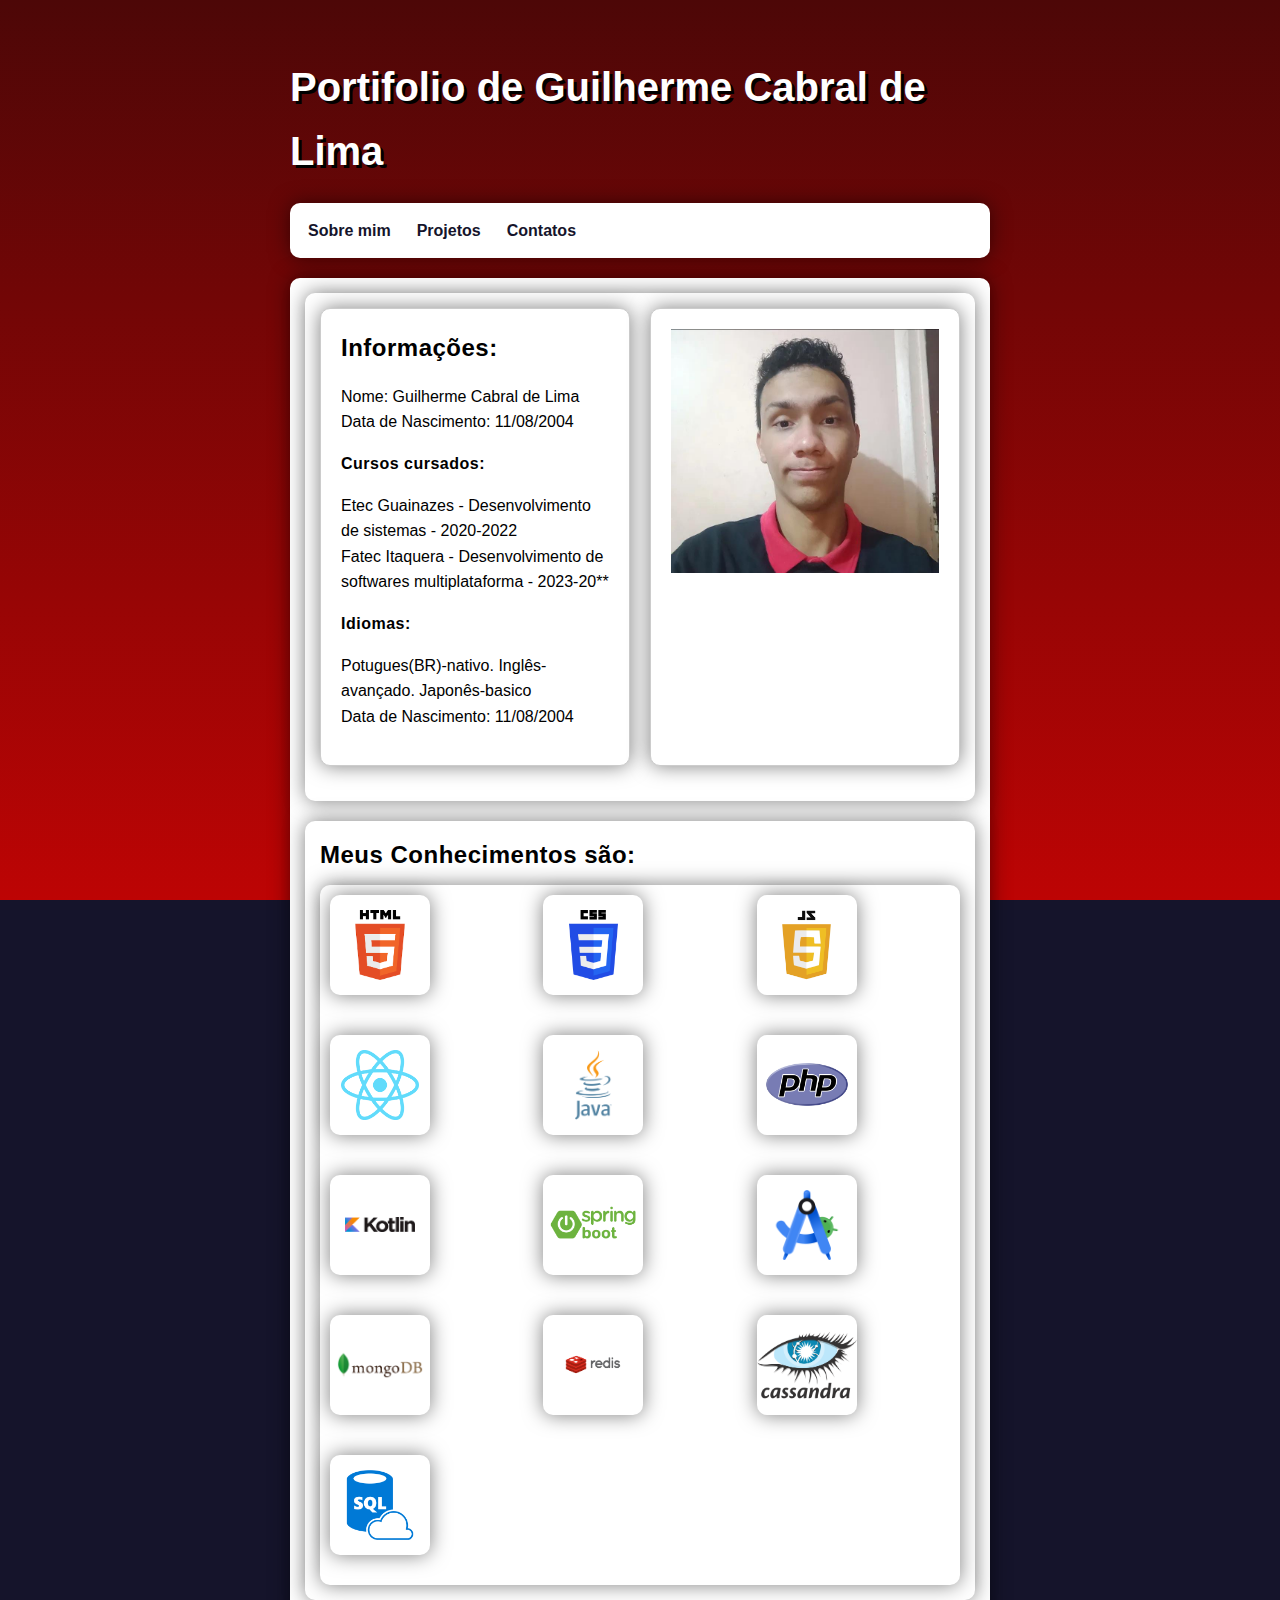
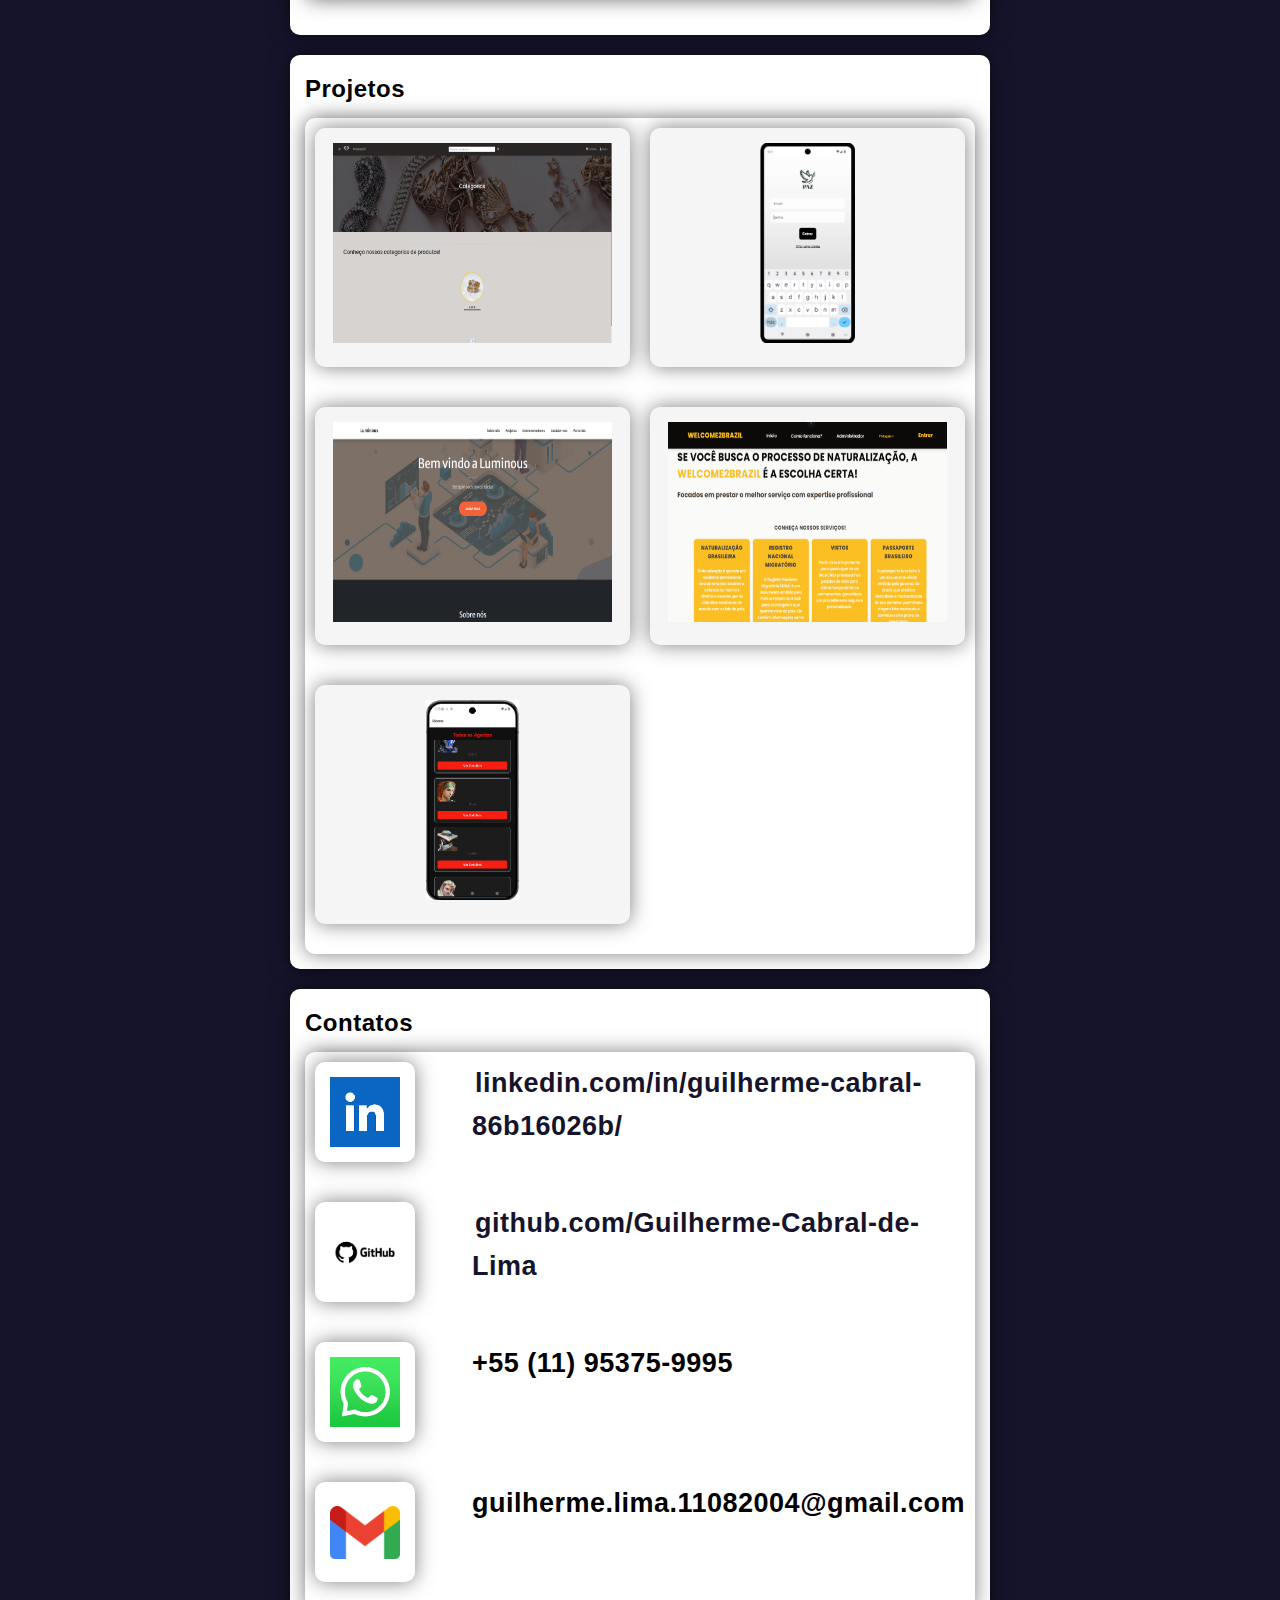
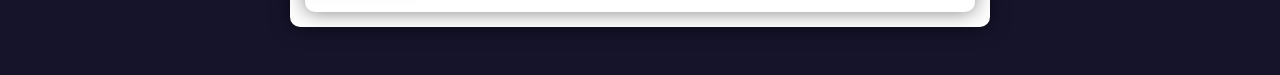
<file: index.html>
<!DOCTYPE html>
<html lang="pt-BR">
<head>
    <meta charset="UTF-8">
    <meta name="viewport" content="width=device-width, initial-scale=1.0">
    <title>Guilherme Cabral de Lima</title>
    <link rel="stylesheet" href="css/style.css">
</head>
<body>
    <header>
        <h1>Portifolio de Guilherme Cabral de Lima</h1>
        <section>
            <nav>
                <ul style="list-style: none; padding: 0; margin: 0; display: flex; gap: 20px;">
                    <li><a href="#nivelC">Sobre mim</a></li>
                    <li><a href="#nivelB">Projetos</a></li>
                    <li><a href="#nivelA">Contatos</a></li>
                </ul>
            </nav> 
        </section>
    </header>
    <section id="nivelC">
        <section style="display: flex; gap: 20px;">
            <section style="flex: 1; padding: 20px; border: 1px solid #ccc;">
                <h2>Informações: </h2>
                <p>Nome: Guilherme Cabral de Lima <br>
                Data de Nascimento: 11/08/2004
                </p>
                <h4>Cursos cursados: </h4>
                <p>Etec Guainazes - Desenvolvimento de sistemas - 2020-2022<br>
                Fatec Itaquera - Desenvolvimento de softwares multiplataforma - 2023-20**</p>
                <h4>Idiomas: </h4>
                <p>Potugues(BR)-nativo. Inglês-avançado. Japonês-basico<br>
                Data de Nascimento: 11/08/2004
                </p>
            </section>
            <section style="flex: 1; padding: 20px; border: 1px solid #ccc;">
                <img src="Img/Guilherme.jpeg" alt="Guilherme Cabral de Lima" style="width: 100%;">
            </section>
        </section>
        <section>
            <h2>Meus Conhecimentos são: </h2>
            <section style="display: grid; grid-template-columns: 1fr 1fr 1fr; gap: 20px; width: 100%; margin: 0 auto; padding: 10px;">
                <section style="width: 100px; height: 100px; display: flex; justify-content: center; align-items: center;" 
                onmouseover="this.style.transform='scale(1.1)';" 
                onmouseout="this.style.transform='scale(1)';"
                >
                    <img src="Img/Conhecimentos/HTML.png" alt="HTML" style="height: 100%">
                </section>
                <section style="width: 100px; height: 100px; display: flex; justify-content: center; align-items: center;"
                onmouseover="this.style.transform='scale(1.1)';" 
                onmouseout="this.style.transform='scale(1)';"
                >
                    <img src="Img/Conhecimentos/CSS.png" alt="CSS" style="height: 100%">
                </section>
                <section style="width: 100px; height: 100px; display: flex; justify-content: center; align-items: center;"
                onmouseover="this.style.transform='scale(1.1)';" 
                onmouseout="this.style.transform='scale(1)';"
                >
                    <img src="Img/Conhecimentos/JavaScript.png" alt="CSS" style="height: 100%">
                </section>
                <section style="width: 100px; height: 100px; display: flex; justify-content: center; align-items: center;"
                onmouseover="this.style.transform='scale(1.1)';" 
                onmouseout="this.style.transform='scale(1)';"
                >
                    <img src="Img/Conhecimentos/React-Native.png" alt="React-Native" style="height: 100%">
                </section>
                <section style="width: 100px; height: 100px; display: flex; justify-content: center; align-items: center;"
                onmouseover="this.style.transform='scale(1.1)';" 
                onmouseout="this.style.transform='scale(1)';"
                >    
                    <img src="Img/Conhecimentos/Java.png" alt="Java" style="height: 100%">
                </section>
                <section style="width: 100px; height: 100px; display: flex; justify-content: center; align-items: center;"
                onmouseover="this.style.transform='scale(1.1)';" 
                onmouseout="this.style.transform='scale(1)';"
                >    
                    <img src="Img/Conhecimentos/PHP.png" alt="CSS" style="height: 65%">
                </section>
                <section style="width: 100px; height: 100px; display: flex; justify-content: center; align-items: center;"
                onmouseover="this.style.transform='scale(1.1)';" 
                onmouseout="this.style.transform='scale(1)';"
                >
                    <img src="Img/Conhecimentos/Kotlin.png" alt="Kotlin" style="width: 100%">
                </section>
                <section style="width: 100px; height: 100px; display: flex; justify-content: center; align-items: center;"
                onmouseover="this.style.transform='scale(1.1)';" 
                onmouseout="this.style.transform='scale(1)';"
                >    
                    <img src="Img/Conhecimentos/Spring.png" alt="CSS" style="height: 65%">
                </section>
                <section style="width: 100px; height: 100px; display: flex; justify-content: center; align-items: center;"
                onmouseover="this.style.transform='scale(1.1)';" 
                onmouseout="this.style.transform='scale(1)';"
                >
                    <img src="Img/Conhecimentos/AndroidStudio.png" alt="Android Studio" style="height: 100%">
                </section>
                <section style="width: 100px; height: 100px; display: flex; justify-content: center; align-items: center;"
                onmouseover="this.style.transform='scale(1.1)';" 
                onmouseout="this.style.transform='scale(1)';"
                >    
                    <img src="Img/Conhecimentos/Mongodb.png" alt="Mongodb" style="height: 30px">
                </section>
                <section style="width: 100px; height: 100px; display: flex; justify-content: center; align-items: center;"
                onmouseover="this.style.transform='scale(1.1)';" 
                onmouseout="this.style.transform='scale(1)';"
                >    
                    <img src="Img/Conhecimentos/Redis.png" alt="Redis" style="width: 100%">
                </section>
                <section style="width: 100px; height: 100px; display: flex; justify-content: center; align-items: center;"
                onmouseover="this.style.transform='scale(1.1)';" 
                onmouseout="this.style.transform='scale(1)';"
                >    
                    <img src="Img/Conhecimentos/Cassandra.png" alt="Cassandra" style="height: 100%">
                </section>
                <section style="width: 100px; height: 100px; display: flex; justify-content: center; align-items: center;"
                onmouseover="this.style.transform='scale(1.1)';" 
                onmouseout="this.style.transform='scale(1)';"
                >    
                    <img src="Img/Conhecimentos/SQL.png" alt="SQL" style="height: 100%">
                </section>
            </section>
        </section>
    </section>
    <section id="nivelB">
        <h2>Projetos</h2>
        <section style="display: grid; grid-template-columns: 1fr 1fr; gap: 20px; width: 100%; margin: 0 auto; padding: 10px;">
            <section style="background-color: whitesmoke; color: white; display: flex; justify-content: center; align-items: center; border-radius: 10px; transition: transform 0.3s ease-in-out;"
            onmouseover="this.style.transform='scale(1.1)';" 
            onmouseout="this.style.transform='scale(1)';"
            >
                <a href="gold.html">
                    <img src="Img/Projetos/Gold.png" alt="MisterGold" style="height: 200px; width: 100%;">
                </a>
            </section>
            <section style="background-color: whitesmoke; color: white; display: flex; justify-content: center; align-items: center; border-radius: 10px; transition: transform 0.3s ease-in-out;"
            onmouseover="this.style.transform='scale(1.1)';" 
            onmouseout="this.style.transform='scale(1)';"
            >
                <a href="paz.html">
                    <img src="Img/Projetos/Paz1.png" alt="ProjetoPaz" style="height: 200px; width: 100%;">
                </a>
            </section>
            <section style="background-color: whitesmoke; color: white; display: flex; justify-content: center; align-items: center; border-radius: 10px; transition: transform 0.3s ease-in-out;"
            onmouseover="this.style.transform='scale(1.1)';" 
            onmouseout="this.style.transform='scale(1)';"
            >
                <a href="luminous.html">
                    <img src="Img/Projetos/Projeto1.png" alt="Luminous" style="height: 200px; width: 100%;">
                </a>
            </section>
            <section style="background-color: whitesmoke; color: white; display: flex; justify-content: center; align-items: center; border-radius: 10px; transition: transform 0.3s ease-in-out;"
            onmouseover="this.style.transform='scale(1.1)';" 
            onmouseout="this.style.transform='scale(1)';"
            >
                <a href="welcome2brazil.html">
                    <img src="Img/Projetos/W2.png" alt="W2" style="height: 200px; width: 100%;">
                </a>
            </section>
            <section style="background-color: whitesmoke; color: white; display: flex; justify-content: center; align-items: center; border-radius: 10px; transition: transform 0.3s ease-in-out;"
            onmouseover="this.style.transform='scale(1.1)';" 
            onmouseout="this.style.transform='scale(1)';"
            >
                <a href="valorant.html">
                    <img src="Img/Projetos/Valorant1.png" alt="W2" style="height: 200px; width: 100%;">
                </a>
            </section>
        </section>
    </section>
    <section id="nivelA" style="width: 100%;">
        <h2>Contatos</h2>
        <section style="display: grid; grid-template-columns: 1fr 1fr; gap: 20px; width: 100%; margin: 0 auto; padding: 10px;">
            <section style="width: 100px; height: 100px; display: flex; justify-content: center; align-items: center;">        
                    <img src="Img/Contatos/Linkedin.png" alt="Linkedin" style="width: 100%">
            </section>
            <h4 style="font-size: 27px;"> <a href="https://www.linkedin.com/in/guilherme-cabral-86b16026b/">linkedin.com/in/guilherme-cabral-86b16026b/</a></h4>
            <section style="width: 100px; height: 100px; display: flex; justify-content: center; align-items: center;">
                <img src="Img/Contatos/GitHub.pdf" alt="WhatsApp" style="width: 100%">
            </section>
            <h4 style="font-size: 27px;"> <a href="https://github.com/Guilherme-Cabral-de-Lima">github.com/Guilherme-Cabral-de-Lima</a></h4>
            <section style="width: 100px; height: 100px; display: flex; justify-content: center; align-items: center;">
                <img src="Img/Contatos/WhatsApp.png" alt="WhatsApp" style="width: 100%">
            </section>
            <h4 style="font-size: 27px;">+55 (11) 95375-9995</h4>
            <section style="width: 100px; height: 100px; display: flex; justify-content: center; align-items: center;">
                <img src="Img/Contatos/Gmail.png" alt="Gmail" style="width: 100%">
            </section>
            <h4 style="font-size: 27px;">guilherme.lima.11082004@gmail.com</h4>
        </section>
    </section>
</body>
</file>
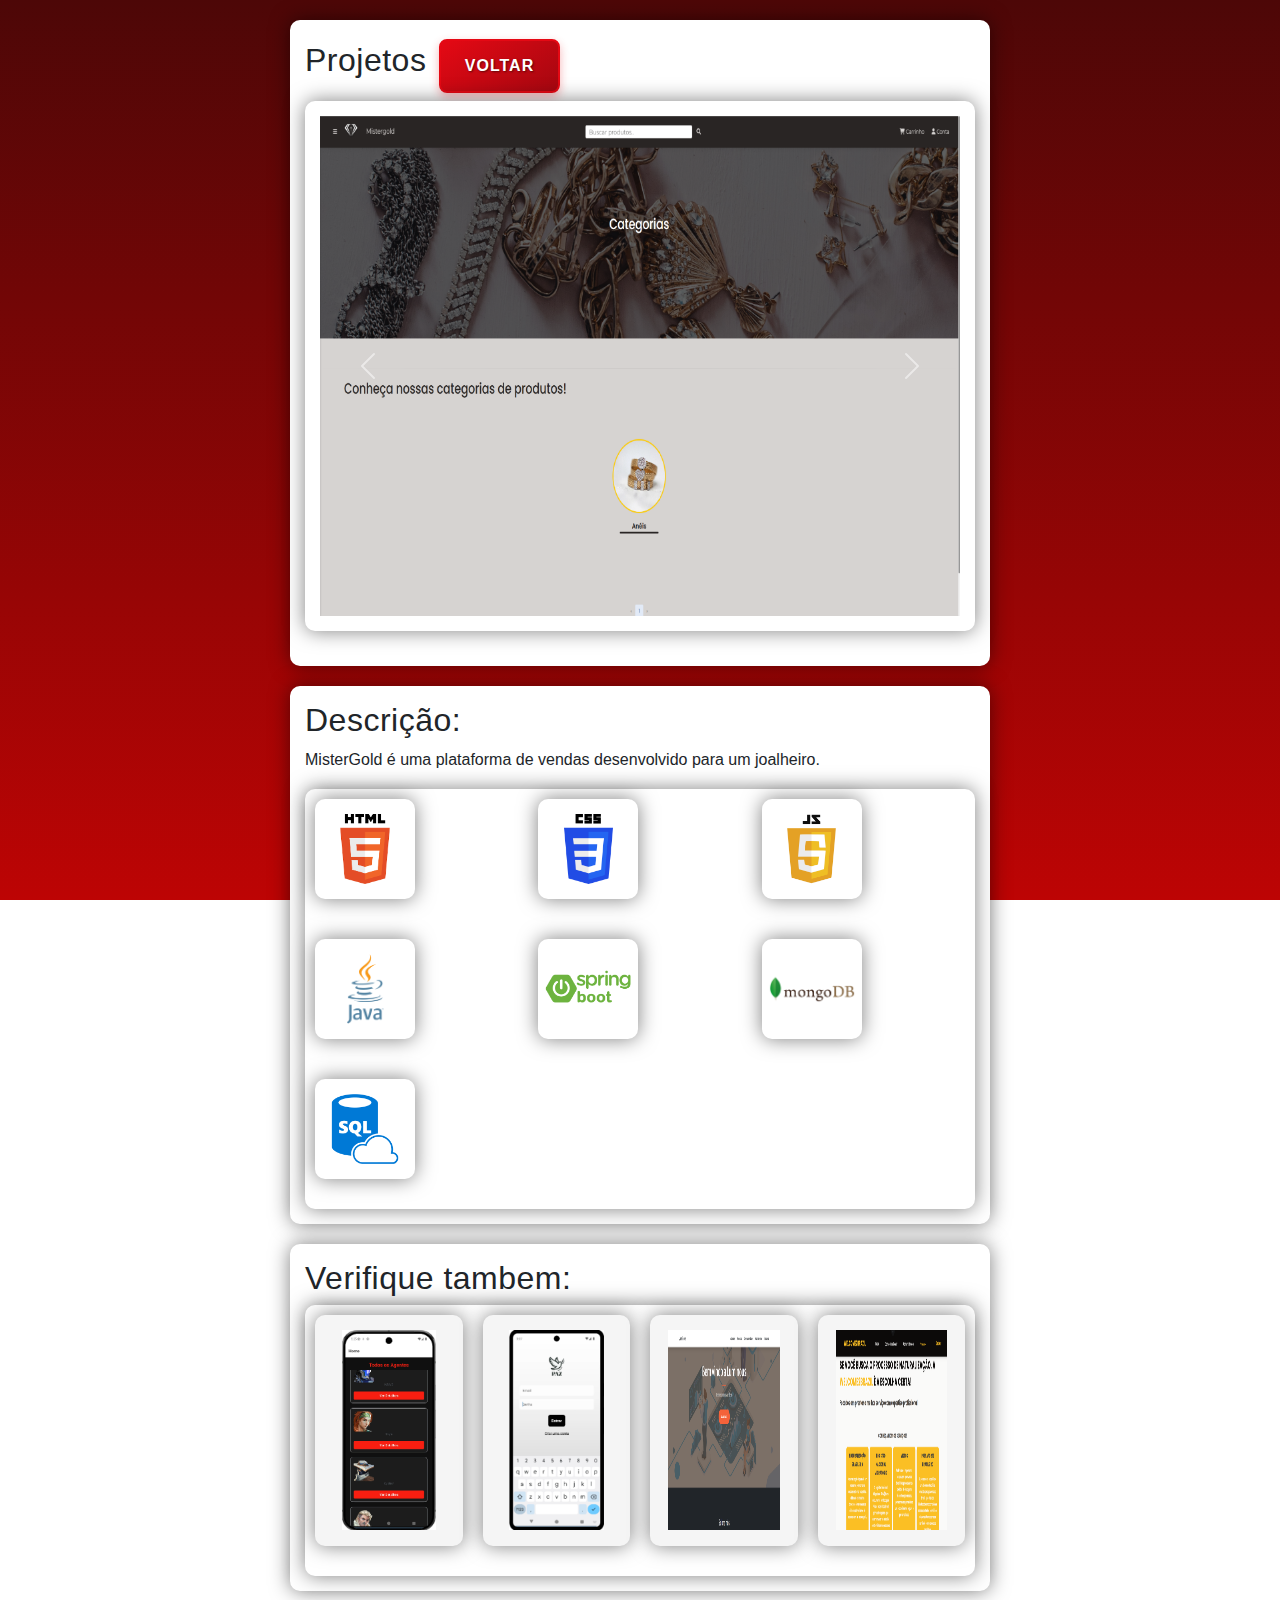
<file: gold.html>
<!DOCTYPE html>
<html lang="pt-br">
<head>
    <meta charset="UTF-8">
    <meta name="viewport" content="width=device-width, initial-scale=1.0">
    <title>Mister Gold</title>
    <link rel="stylesheet" href="css/style.css">
    <link href="https://cdn.jsdelivr.net/npm/bootstrap@5.3.3/dist/css/bootstrap.min.css" rel="stylesheet" integrity="sha384-QWTKZyjpPEjISv5WaRU9OFeRpok6YctnYmDr5pNlyT2bRjXh0JMhjY6hW+ALEwIH" crossorigin="anonymous">
</head>
<body>
    <section>
        <h2>Projetos <a href="index.html"><button class="return-button">Voltar</button></a></h2>
        <section>
            <div id="carouselExampleControlsNoTouching" class="carousel slide" data-bs-touch="false" data-bs-interval="false">
                <div class="carousel-inner">
                    <div class="carousel-item active">
                        <img src="Img/Projetos/Gold.png" class="d-block w-100" alt="Paz" style="height: 500px;">
                    </div>
                    <div class="carousel-item">
                        <img src="Img/Projetos/Gold2.png" class="d-block w-100" alt="Paz" style="height: 500px;">
                    </div>
                    <div class="carousel-item">
                        <img src="Img/Projetos/Gold3.png" class="d-block w-100" alt="Paz" style="height: 500px;">
                    </div>
                    <div class="carousel-item">
                        <img src="Img/Projetos/Gold4.png" class="d-block w-100" alt="Paz" style="height: 500px;">
                    </div>
                    <div class="carousel-item">
                        <img src="Img/Projetos/Gold5.png" class="d-block w-100" alt="Paz" style="height: 500px;">
                    </div>
                    <div class="carousel-item">
                        <img src="Img/Projetos/Gold6.png" class="d-block w-100" alt="Paz" style="height: 500px;">
                    </div>
                    <div class="carousel-item">
                        <img src="Img/Projetos/Gold7.png" class="d-block w-100" alt="Paz" style="height: 500px;">
                    </div>
                    <div class="carousel-item">
                        <img src="Img/Projetos/Gold8.png" class="d-block w-100" alt="Paz" style="height: 500px;">
                    </div>
                    <div class="carousel-item">
                        <img src="Img/Projetos/Gold9.png" class="d-block w-100" alt="Paz" style="height: 500px;">
                    </div>
                    <div class="carousel-item">
                        <img src="Img/Projetos/Gold10.png" class="d-block w-100" alt="Paz" style="height: 500px;">
                    </div>
                    <div class="carousel-item">
                        <img src="Img/Projetos/Gold11.png" class="d-block w-100" alt="Paz" style="height: 500px;">
                    </div>
                    <div class="carousel-item">
                        <img src="Img/Projetos/Gold12.png" class="d-block w-100" alt="Paz" style="height: 500px;">
                    </div>
                    <div class="carousel-item">
                        <img src="Img/Projetos/Gold13.png" class="d-block w-100" alt="Paz" style="height: 500px;">
                    </div>
                    <div class="carousel-item">
                        <img src="Img/Projetos/Gold4.png" class="d-block w-100" alt="Paz" style="height: 500px;">
                    </div>
                    <div class="carousel-item">
                        <img src="Img/Projetos/Gold15.png" class="d-block w-100" alt="Paz" style="height: 500px;">
                    </div>
                    <div class="carousel-item">
                        <img src="Img/Projetos/Gold16.png" class="d-block w-100" alt="Paz" style="height: 500px;">
                    </div>
                    <div class="carousel-item">
                        <img src="Img/Projetos/Gold17.png" class="d-block w-100" alt="Paz" style="height: 500px;">
                    </div>
                    <div class="carousel-item">
                        <img src="Img/Projetos/Gold18.png" class="d-block w-100" alt="Paz" style="height: 500px;">
                    </div>
                    <div class="carousel-item">
                        <img src="Img/Projetos/Gold19.png" class="d-block w-100" alt="Paz" style="height: 500px;">
                    </div>
                </div>
                <button class="carousel-control-prev" type="button" data-bs-target="#carouselExampleControlsNoTouching" data-bs-slide="prev">
                    <span class="carousel-control-prev-icon" aria-hidden="true"></span>
                    <span class="visually-hidden">Anterior</span>
                </button>
                <button class="carousel-control-next" type="button" data-bs-target="#carouselExampleControlsNoTouching" data-bs-slide="next">
                    <span class="carousel-control-next-icon" aria-hidden="true"></span>
                    <span class="visually-hidden">Proximo</span>
                </button>
            </div>
        </section>
    </section>
    <section style="width: 100%;">
        <h2>Descrição: </h2>
        <p>MisterGold é uma plataforma de vendas desenvolvido para um joalheiro.</p>
        <section style="display: grid; grid-template-columns: 1fr 1fr 1fr; gap: 20px; width: 100%; margin: 0 auto; padding: 10px;">
                <section style="width: 100px; height: 100px; display: flex; justify-content: center; align-items: center;" 
                onmouseover="this.style.transform='scale(1.1)';" 
                onmouseout="this.style.transform='scale(1)';"
                >
                    <img src="Img/Conhecimentos/HTML.png" alt="HTML" style="height: 100%">
                </section>
                <section style="width: 100px; height: 100px; display: flex; justify-content: center; align-items: center;"
                onmouseover="this.style.transform='scale(1.1)';" 
                onmouseout="this.style.transform='scale(1)';"
                >
                    <img src="Img/Conhecimentos/CSS.png" alt="CSS" style="height: 100%">
                </section>
                <section style="width: 100px; height: 100px; display: flex; justify-content: center; align-items: center;"
                onmouseover="this.style.transform='scale(1.1)';" 
                onmouseout="this.style.transform='scale(1)';"
                >
                    <img src="Img/Conhecimentos/JavaScript.png" alt="CSS" style="height: 100%">
                </section>
                <section style="width: 100px; height: 100px; display: flex; justify-content: center; align-items: center;"
                onmouseover="this.style.transform='scale(1.1)';" 
                onmouseout="this.style.transform='scale(1)';"
                >
                    <img src="Img/Conhecimentos/Java.png" alt="Java" style="height: 100%">
                </section>
                <section style="width: 100px; height: 100px; display: flex; justify-content: center; align-items: center;"
                onmouseover="this.style.transform='scale(1.1)';" 
                onmouseout="this.style.transform='scale(1)';"
                >    
                    <img src="Img/Conhecimentos/Spring.png" alt="CSS" style="height: 65%">
                </section>
                <section style="width: 100px; height: 100px; display: flex; justify-content: center; align-items: center;"
                onmouseover="this.style.transform='scale(1.1)';" 
                onmouseout="this.style.transform='scale(1)';"
                >    
                    <img src="Img/Conhecimentos/Mongodb.png" alt="Mongodb" style="height: 30px">
                </section>
                <section style="width: 100px; height: 100px; display: flex; justify-content: center; align-items: center;"
                onmouseover="this.style.transform='scale(1.1)';" 
                onmouseout="this.style.transform='scale(1)';"
                >    
                    <img src="Img/Conhecimentos/SQL.png" alt="SQL" style="height: 100%">
                </section>
            </section>
    </section>
    <section>
        <h2>Verifique tambem: </h2>
        <section style="display: grid; grid-template-columns: 1fr 1fr 1fr 1fr; gap: 20px; width: 100%; margin: 0 auto; padding: 10px;">
            <section style="background-color: whitesmoke; color: white; display: flex; justify-content: center; align-items: center; border-radius: 10px; transition: transform 0.3s ease-in-out;"
            onmouseover="this.style.transform='scale(1.1)';" 
            onmouseout="this.style.transform='scale(1)';"
            >
                <a href="valorant.html">
                    <img src="Img/Projetos/Valorant1.png" alt="MisterGold" style="height: 200px; width: 100%;">
                </a>
            </section>
            <section style="background-color: whitesmoke; color: white; display: flex; justify-content: center; align-items: center; border-radius: 10px; transition: transform 0.3s ease-in-out;"
            onmouseover="this.style.transform='scale(1.1)';" 
            onmouseout="this.style.transform='scale(1)';"
            >
                <a href="paz.html">
                    <img src="Img/Projetos/Paz1.png" alt="ProjetoPaz" style="height: 200px; width: 100%;">
                </a>
            </section>
            <section style="background-color: whitesmoke; color: white; display: flex; justify-content: center; align-items: center; border-radius: 10px; transition: transform 0.3s ease-in-out;"
            onmouseover="this.style.transform='scale(1.1)';" 
            onmouseout="this.style.transform='scale(1)';"
            >
                <a href="luminous.html">
                    <img src="Img/Projetos/Projeto1.png" alt="Luminous" style="height: 200px; width: 100%;">
                </a>
            </section>
            <section style="background-color: whitesmoke; color: white; display: flex; justify-content: center; align-items: center; border-radius: 10px; transition: transform 0.3s ease-in-out;"
            onmouseover="this.style.transform='scale(1.1)';" 
            onmouseout="this.style.transform='scale(1)';"
            >
                <a href="welcome2brazil.html">
                    <img src="Img/Projetos/W2.png" alt="W2" style="height: 200px; width: 100%;">
                </a>
            </section>
        </section>
    </section>
</body>
</body>
<script src="https://cdn.jsdelivr.net/npm/bootstrap@5.3.3/dist/js/bootstrap.bundle.min.js" integrity="sha384-YvpcrYf0tY3lHB60NNkmXc5s9fDVZLESaAA55NDzOxhy9GkcIdslK1eN7N6jIeHz" crossorigin="anonymous"></script>
</html>
</file>
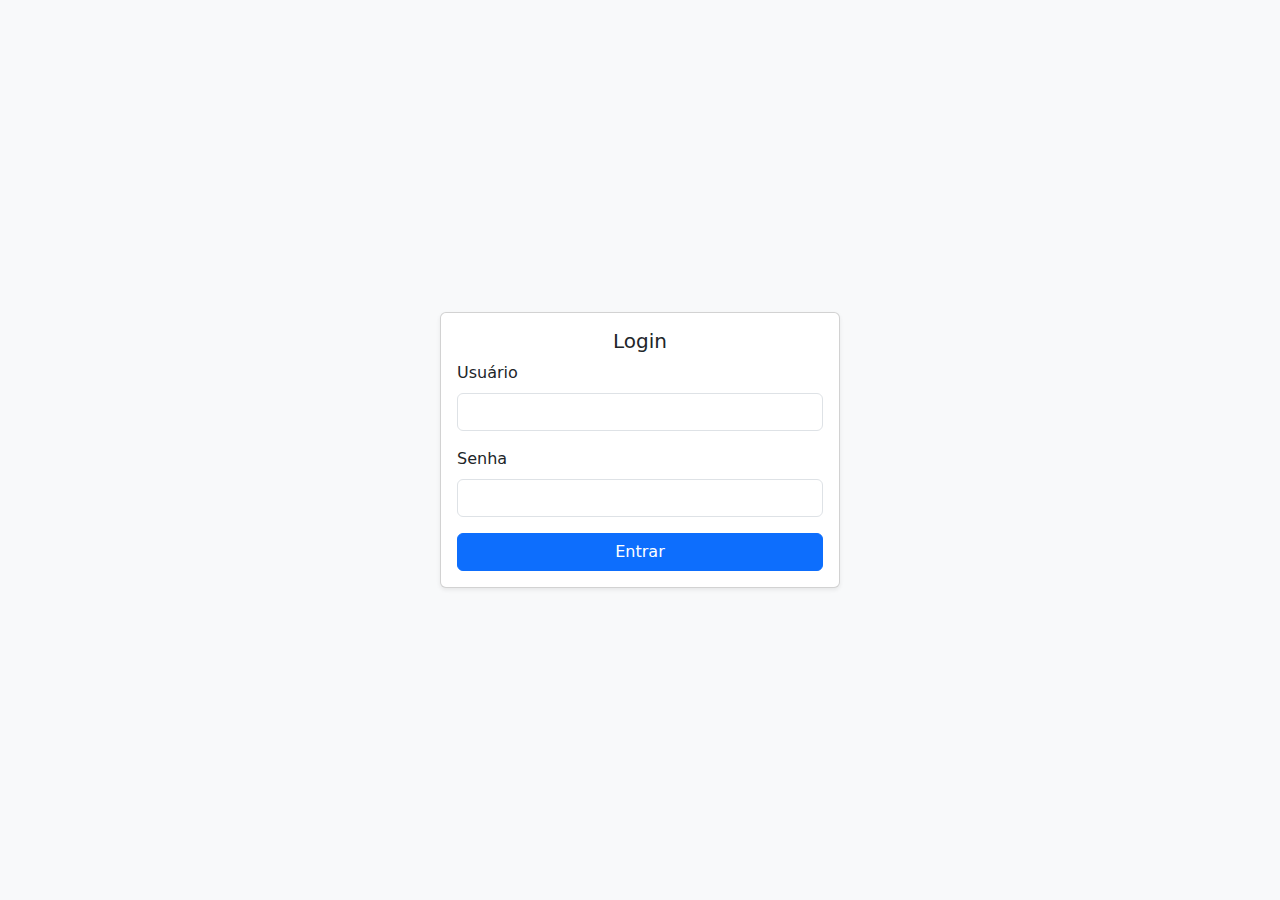
<file: login.html>
<!DOCTYPE html>
<html lang="pt-br">
<head>
    <meta charset="UTF-8">
    <meta name="viewport" content="width=device-width, initial-scale=1.0">
    <title>Login - Meu Portfólio</title>
    <link href="https://cdn.jsdelivr.net/npm/bootstrap@5.3.0-alpha1/dist/css/bootstrap.min.css" rel="stylesheet">
</head>
<body class="bg-light">
    <div class="container d-flex justify-content-center align-items-center min-vh-100">
        <div class="card shadow-sm" style="width: 100%; max-width: 400px;">
            <div class="card-body">
                <h5 class="card-title text-center">Login</h5>
                <form id="loginForm">
                    <div class="mb-3">
                        <label for="username" class="form-label">Usuário</label>
                        <input type="text" class="form-control" id="username" required>
                    </div>
                    <div class="mb-3">
                        <label for="password" class="form-label">Senha</label>
                        <input type="password" class="form-control" id="password" required>
                    </div>
                    <button type="submit" class="btn btn-primary w-100">Entrar</button>
                    <div id="error-message" class="mt-3 text-danger" style="display: none;">Usuário ou senha inválidos.</div>
                </form>
            </div>
        </div>
    </div>
    <script src="https://cdn.jsdelivr.net/npm/bootstrap@5.3.0-alpha1/dist/js/bootstrap.bundle.min.js"></script>
    <script>
        const validUsername = 'admin';
        const validPassword = '12345';
        document.getElementById('loginForm').addEventListener('submit', function(event) {
            event.preventDefault();

            const username = document.getElementById('username').value;
            const password = document.getElementById('password').value;
            const errorMessage = document.getElementById('error-message');
            if (username === validUsername && password === validPassword) {
                alert('Login bem-sucedido!');
                window.location.href = "portfolio.html";
            } else {
                errorMessage.style.display = 'block';
            }
        });
    </script>
</body>
</html>
</file>
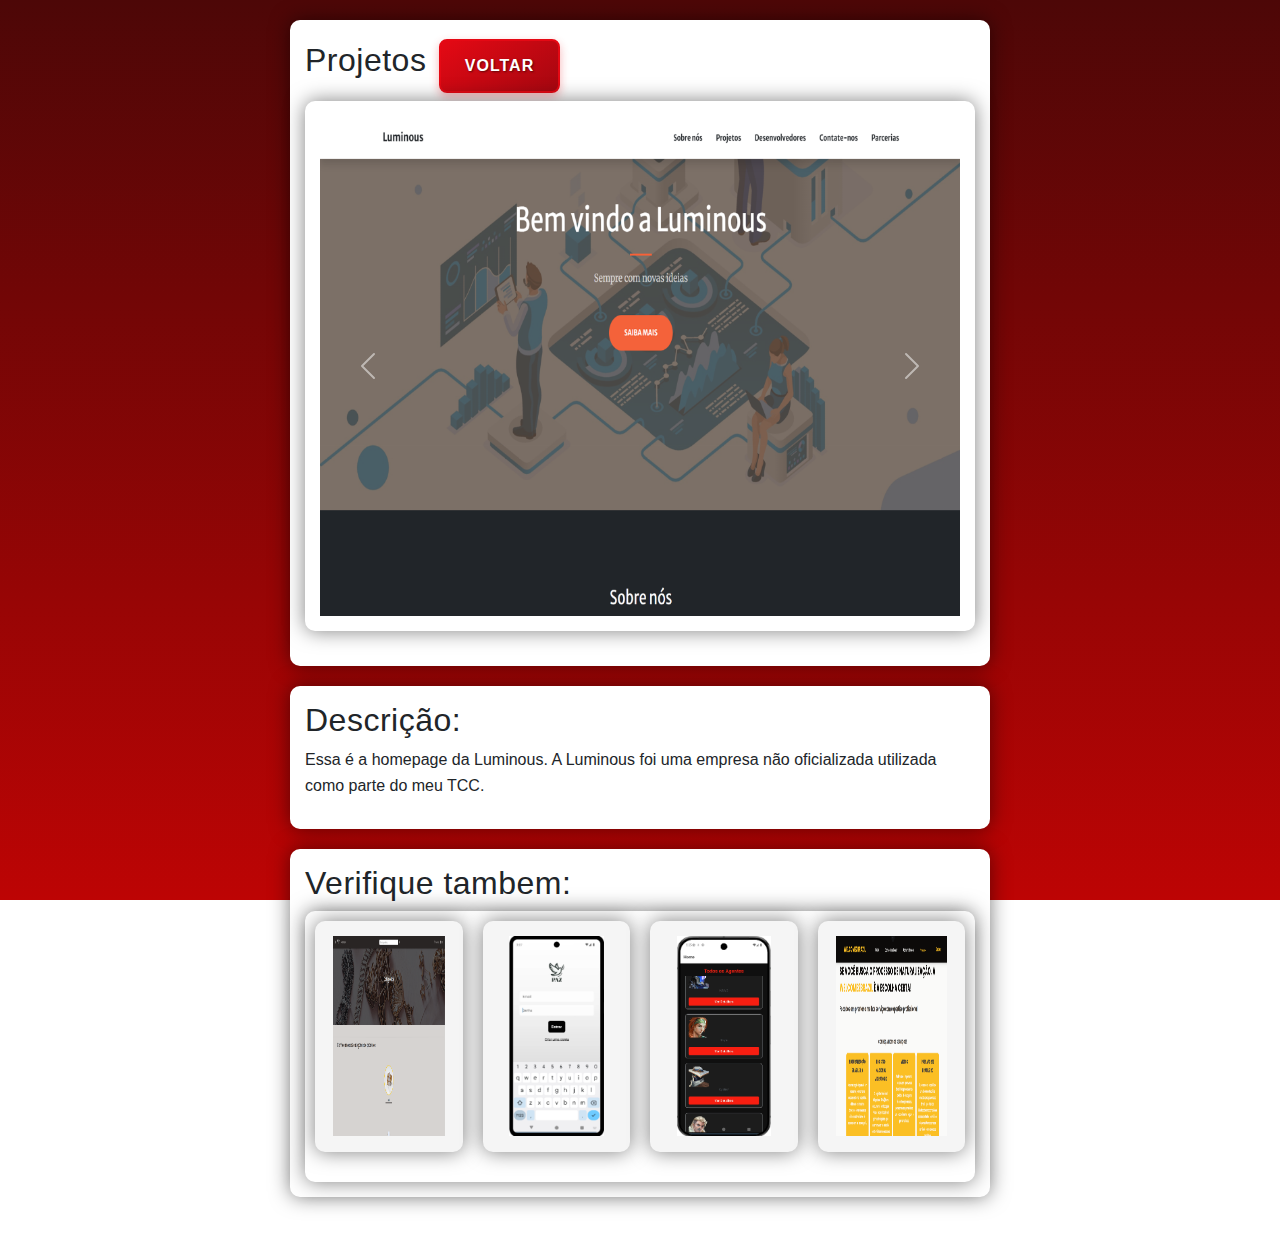
<file: luminous.html>
<!DOCTYPE html>
<html lang="pt-br">
<head>
    <meta charset="UTF-8">
    <meta name="viewport" content="width=device-width, initial-scale=1.0">
    <title>Luminous</title>
    <link rel="stylesheet" href="css/style.css">
    <link href="https://cdn.jsdelivr.net/npm/bootstrap@5.3.3/dist/css/bootstrap.min.css" rel="stylesheet" integrity="sha384-QWTKZyjpPEjISv5WaRU9OFeRpok6YctnYmDr5pNlyT2bRjXh0JMhjY6hW+ALEwIH" crossorigin="anonymous">
</head>
<body>
    <section>
        <h2>Projetos <a href="index.html"><button class="return-button">Voltar</button></a></h2>
        <section>
            <div id="carouselExampleControlsNoTouching" class="carousel slide" data-bs-touch="false" data-bs-interval="false">
                <div class="carousel-inner">
                    <div class="carousel-item active">
                        <img src="Img/Projetos/Projeto1.png" class="d-block w-100" alt="Paz" style="height: 500px;">
                    </div>
                    <div class="carousel-item">
                        <img src="Img/Projetos/Projeto2.png" class="d-block w-100" alt="Paz" style="height: 500px;">
                    </div>
                </div>
                <button class="carousel-control-prev" type="button" data-bs-target="#carouselExampleControlsNoTouching" data-bs-slide="prev">
                    <span class="carousel-control-prev-icon" aria-hidden="true"></span>
                    <span class="visually-hidden">Anterior</span>
                </button>
                <button class="carousel-control-next" type="button" data-bs-target="#carouselExampleControlsNoTouching" data-bs-slide="next">
                    <span class="carousel-control-next-icon" aria-hidden="true"></span>
                    <span class="visually-hidden">Proximo</span>
                </button>
            </div>
        </section>
    </section>
    <section style="width: 100%;">
        <h2>Descrição: </h2>
        <p>Essa é a homepage da Luminous. A Luminous foi uma empresa não oficializada utilizada como parte do meu TCC.</p>
    </section>
    <section>
        <h2>Verifique tambem: </h2>
        <section style="display: grid; grid-template-columns: 1fr 1fr 1fr 1fr; gap: 20px; width: 100%; margin: 0 auto; padding: 10px;">
            <section style="background-color: whitesmoke; color: white; display: flex; justify-content: center; align-items: center; border-radius: 10px; transition: transform 0.3s ease-in-out;"
            onmouseover="this.style.transform='scale(1.1)';" 
            onmouseout="this.style.transform='scale(1)';"
            >
                <a href="gold.html">
                    <img src="Img/Projetos/Gold.png" alt="MisterGold" style="height: 200px; width: 100%;">
                </a>
            </section>
            <section style="background-color: whitesmoke; color: white; display: flex; justify-content: center; align-items: center; border-radius: 10px; transition: transform 0.3s ease-in-out;"
            onmouseover="this.style.transform='scale(1.1)';" 
            onmouseout="this.style.transform='scale(1)';"
            >
                <a href="paz.html">
                    <img src="Img/Projetos/Paz1.png" alt="ProjetoPaz" style="height: 200px; width: 100%;">
                </a>
            </section>
            <section style="background-color: whitesmoke; color: white; display: flex; justify-content: center; align-items: center; border-radius: 10px; transition: transform 0.3s ease-in-out;"
            onmouseover="this.style.transform='scale(1.1)';" 
            onmouseout="this.style.transform='scale(1)';"
            >
                <a href="valorant.html">
                    <img src="Img/Projetos/Valorant1.png" alt="Luminous" style="height: 200px; width: 100%;">
                </a>
            </section>
            <section style="background-color: whitesmoke; color: white; display: flex; justify-content: center; align-items: center; border-radius: 10px; transition: transform 0.3s ease-in-out;"
            onmouseover="this.style.transform='scale(1.1)';" 
            onmouseout="this.style.transform='scale(1)';"
            >
                <a href="welcome2brazil.html">
                    <img src="Img/Projetos/W2.png" alt="W2" style="height: 200px; width: 100%;">
                </a>
            </section>
        </section>
    </section>
</body>
</body>
<script src="https://cdn.jsdelivr.net/npm/bootstrap@5.3.3/dist/js/bootstrap.bundle.min.js" integrity="sha384-YvpcrYf0tY3lHB60NNkmXc5s9fDVZLESaAA55NDzOxhy9GkcIdslK1eN7N6jIeHz" crossorigin="anonymous"></script>
</html>
</file>
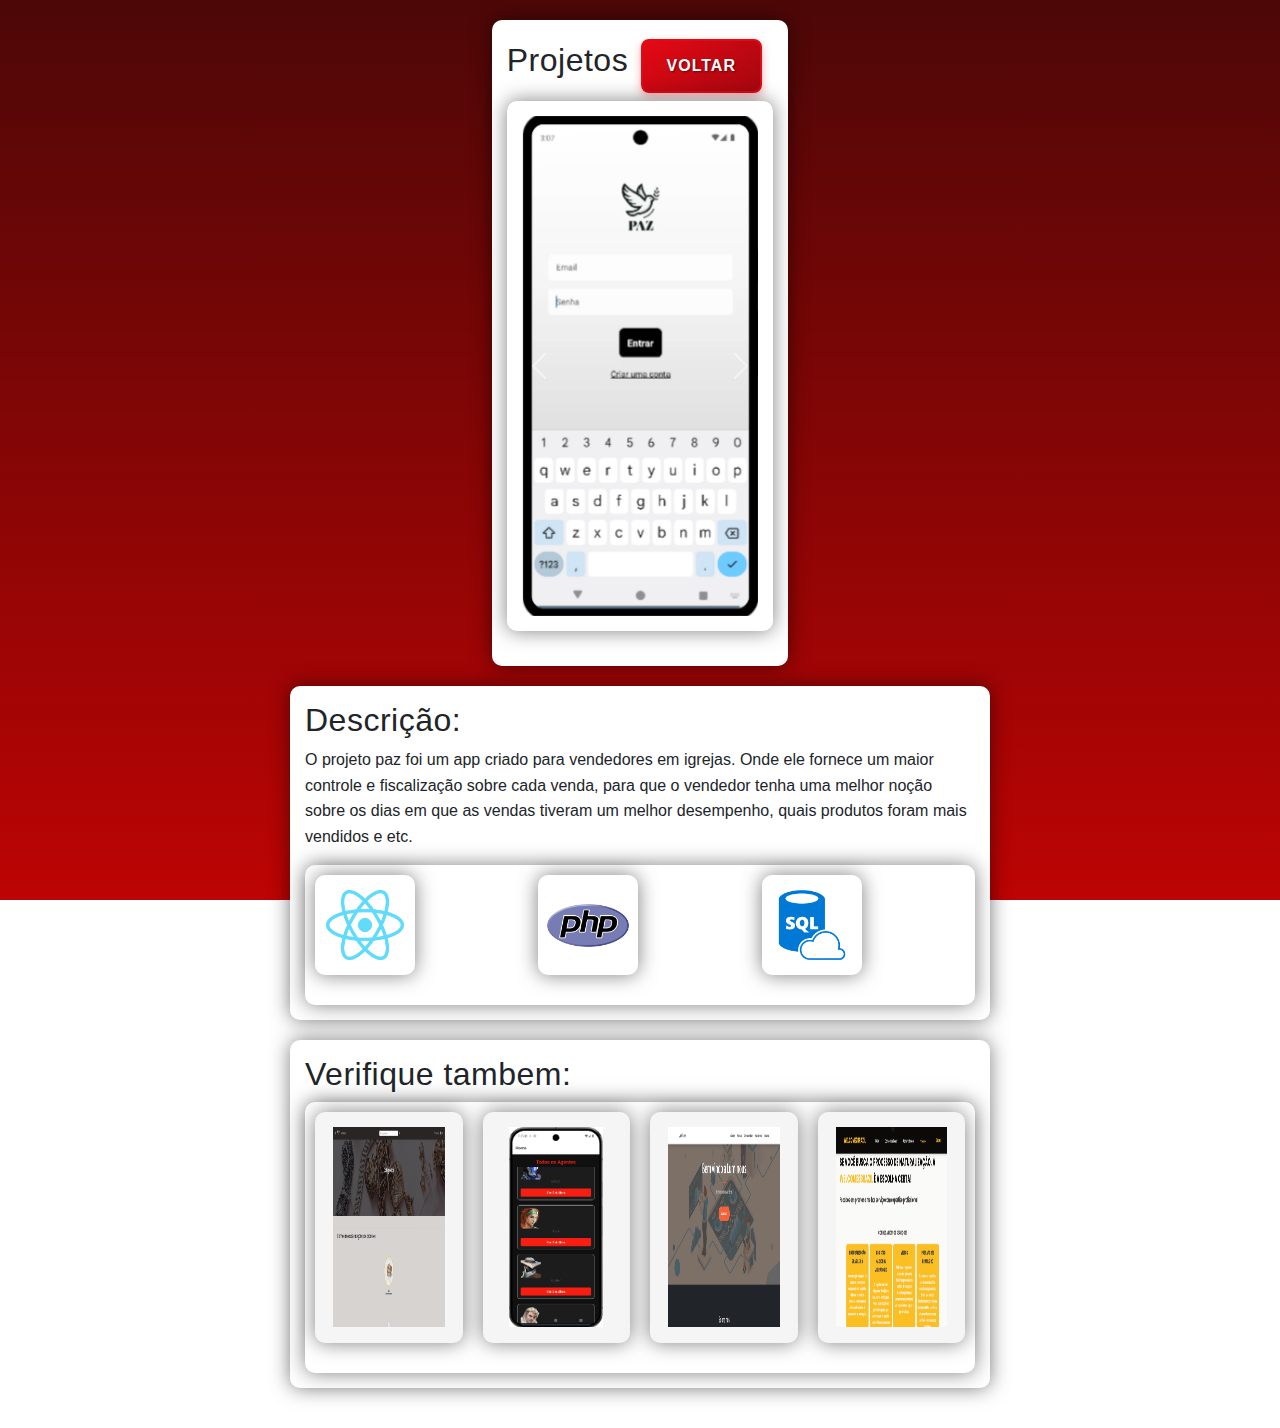
<file: paz.html>
<!DOCTYPE html>
<html lang="pt-br">
<head>
    <meta charset="UTF-8">
    <meta name="viewport" content="width=device-width, initial-scale=1.0">
    <title>Projeto Paz</title>
    <link rel="stylesheet" href="css/style.css">
    <link href="https://cdn.jsdelivr.net/npm/bootstrap@5.3.3/dist/css/bootstrap.min.css" rel="stylesheet" integrity="sha384-QWTKZyjpPEjISv5WaRU9OFeRpok6YctnYmDr5pNlyT2bRjXh0JMhjY6hW+ALEwIH" crossorigin="anonymous">
</head>
<body>
    <section>
        <h2>Projetos <a href="index.html"><button class="return-button">Voltar</button></a></h2>
        <section>
            <div id="carouselExampleControlsNoTouching" class="carousel slide" data-bs-touch="false" data-bs-interval="false">
                <div class="carousel-inner">
                    <div class="carousel-item active">
                        <img src="Img/Projetos/Paz1.png" class="d-block w-100" alt="Paz" style="height: 500px;">
                    </div>
                    <div class="carousel-item">
                        <img src="Img/Projetos/Paz2.png" class="d-block w-100" alt="Paz" style="height: 500px;">
                    </div>
                    <div class="carousel-item">
                        <img src="Img/Projetos/Paz3.png" class="d-block w-100" alt="Paz" style="height: 500px;">
                    </div>
                    <div class="carousel-item">
                        <img src="Img/Projetos/Paz4.png" class="d-block w-100" alt="Paz" style="height: 500px;">
                    </div>
                    <div class="carousel-item">
                        <img src="Img/Projetos/Paz5.png" class="d-block w-100" alt="Paz" style="height: 500px;">
                    </div>
                    <div class="carousel-item">
                        <img src="Img/Projetos/Paz6.png" class="d-block w-100" alt="Paz" style="height: 500px;">
                    </div>
                    <div class="carousel-item">
                        <img src="Img/Projetos/Paz7.png" class="d-block w-100" alt="Paz" style="height: 500px;">
                    </div>
                    <div class="carousel-item">
                        <img src="Img/Projetos/Paz8.png" class="d-block w-100" alt="Paz" style="height: 500px;">
                    </div>
                    <div class="carousel-item">
                        <img src="Img/Projetos/Paz9.png" class="d-block w-100" alt="Paz" style="height: 500px;">
                    </div>
                    <div class="carousel-item">
                        <img src="Img/Projetos/Paz10.png" class="d-block w-100" alt="Paz" style="height: 500px;">
                    </div>
                </div>
                <button class="carousel-control-prev" type="button" data-bs-target="#carouselExampleControlsNoTouching" data-bs-slide="prev">
                    <span class="carousel-control-prev-icon" aria-hidden="true"></span>
                    <span class="visually-hidden">Anterior</span>
                </button>
                <button class="carousel-control-next" type="button" data-bs-target="#carouselExampleControlsNoTouching" data-bs-slide="next">
                    <span class="carousel-control-next-icon" aria-hidden="true"></span>
                    <span class="visually-hidden">Proximo</span>
                </button>
            </div>
        </section>
    </section>
    <section style="width: 100%;">
        <h2>Descrição: </h2>
        <p>O projeto paz foi um app criado para vendedores em igrejas. Onde ele fornece um maior controle e fiscalização sobre cada venda, para que o vendedor tenha uma melhor noção sobre os dias em que as vendas tiveram um melhor desempenho, quais produtos foram mais vendidos e etc.</p>
        <section style="display: grid; grid-template-columns: 1fr 1fr 1fr; gap: 20px; width: 100%; margin: 0 auto; padding: 10px;">
                <section style="width: 100px; height: 100px; display: flex; justify-content: center; align-items: center;" 
                onmouseover="this.style.transform='scale(1.1)';" 
                onmouseout="this.style.transform='scale(1)';"
                >
                    <img src="Img/Conhecimentos/React-Native.png" alt="HTML" style="height: 100%">
                </section>
                <section style="width: 100px; height: 100px; display: flex; justify-content: center; align-items: center;"
                onmouseover="this.style.transform='scale(1.1)';" 
                onmouseout="this.style.transform='scale(1)';"
                >    
                    <img src="Img/Conhecimentos/PHP.png" alt="CSS" style="height: 65%">
                </section>
                <section style="width: 100px; height: 100px; display: flex; justify-content: center; align-items: center;"
                onmouseover="this.style.transform='scale(1.1)';" 
                onmouseout="this.style.transform='scale(1)';"
                >    
                    <img src="Img/Conhecimentos/SQL.png" alt="SQL" style="height: 100%">
                </section>
            </section>
    </section>
    <section>
        <h2>Verifique tambem: </h2>
        <section style="display: grid; grid-template-columns: 1fr 1fr 1fr 1fr; gap: 20px; width: 100%; margin: 0 auto; padding: 10px;">
            <section style="background-color: whitesmoke; color: white; display: flex; justify-content: center; align-items: center; border-radius: 10px; transition: transform 0.3s ease-in-out;"
            onmouseover="this.style.transform='scale(1.1)';" 
            onmouseout="this.style.transform='scale(1)';"
            >
                <a href="gold.html">
                    <img src="Img/Projetos/Gold.png" alt="MisterGold" style="height: 200px; width: 100%;">
                </a>
            </section>
            <section style="background-color: whitesmoke; color: white; display: flex; justify-content: center; align-items: center; border-radius: 10px; transition: transform 0.3s ease-in-out;"
            onmouseover="this.style.transform='scale(1.1)';" 
            onmouseout="this.style.transform='scale(1)';"
            >
                <a href="valorant.html">
                    <img src="Img/Projetos/Valorant1.png" alt="ProjetoPaz" style="height: 200px; width: 100%;">
                </a>
            </section>
            <section style="background-color: whitesmoke; color: white; display: flex; justify-content: center; align-items: center; border-radius: 10px; transition: transform 0.3s ease-in-out;"
            onmouseover="this.style.transform='scale(1.1)';" 
            onmouseout="this.style.transform='scale(1)';"
            >
                <a href="luminous.html">
                    <img src="Img/Projetos/Projeto1.png" alt="Luminous" style="height: 200px; width: 100%;">
                </a>
            </section>
            <section style="background-color: whitesmoke; color: white; display: flex; justify-content: center; align-items: center; border-radius: 10px; transition: transform 0.3s ease-in-out;"
            onmouseover="this.style.transform='scale(1.1)';" 
            onmouseout="this.style.transform='scale(1)';"
            >
                <a href="welcome2brazil.html">
                    <img src="Img/Projetos/W2.png" alt="W2" style="height: 200px; width: 100%;">
                </a>
            </section>
        </section>
    </section>
</body>
</body>
<script src="https://cdn.jsdelivr.net/npm/bootstrap@5.3.3/dist/js/bootstrap.bundle.min.js" integrity="sha384-YvpcrYf0tY3lHB60NNkmXc5s9fDVZLESaAA55NDzOxhy9GkcIdslK1eN7N6jIeHz" crossorigin="anonymous"></script>
</html>
</file>
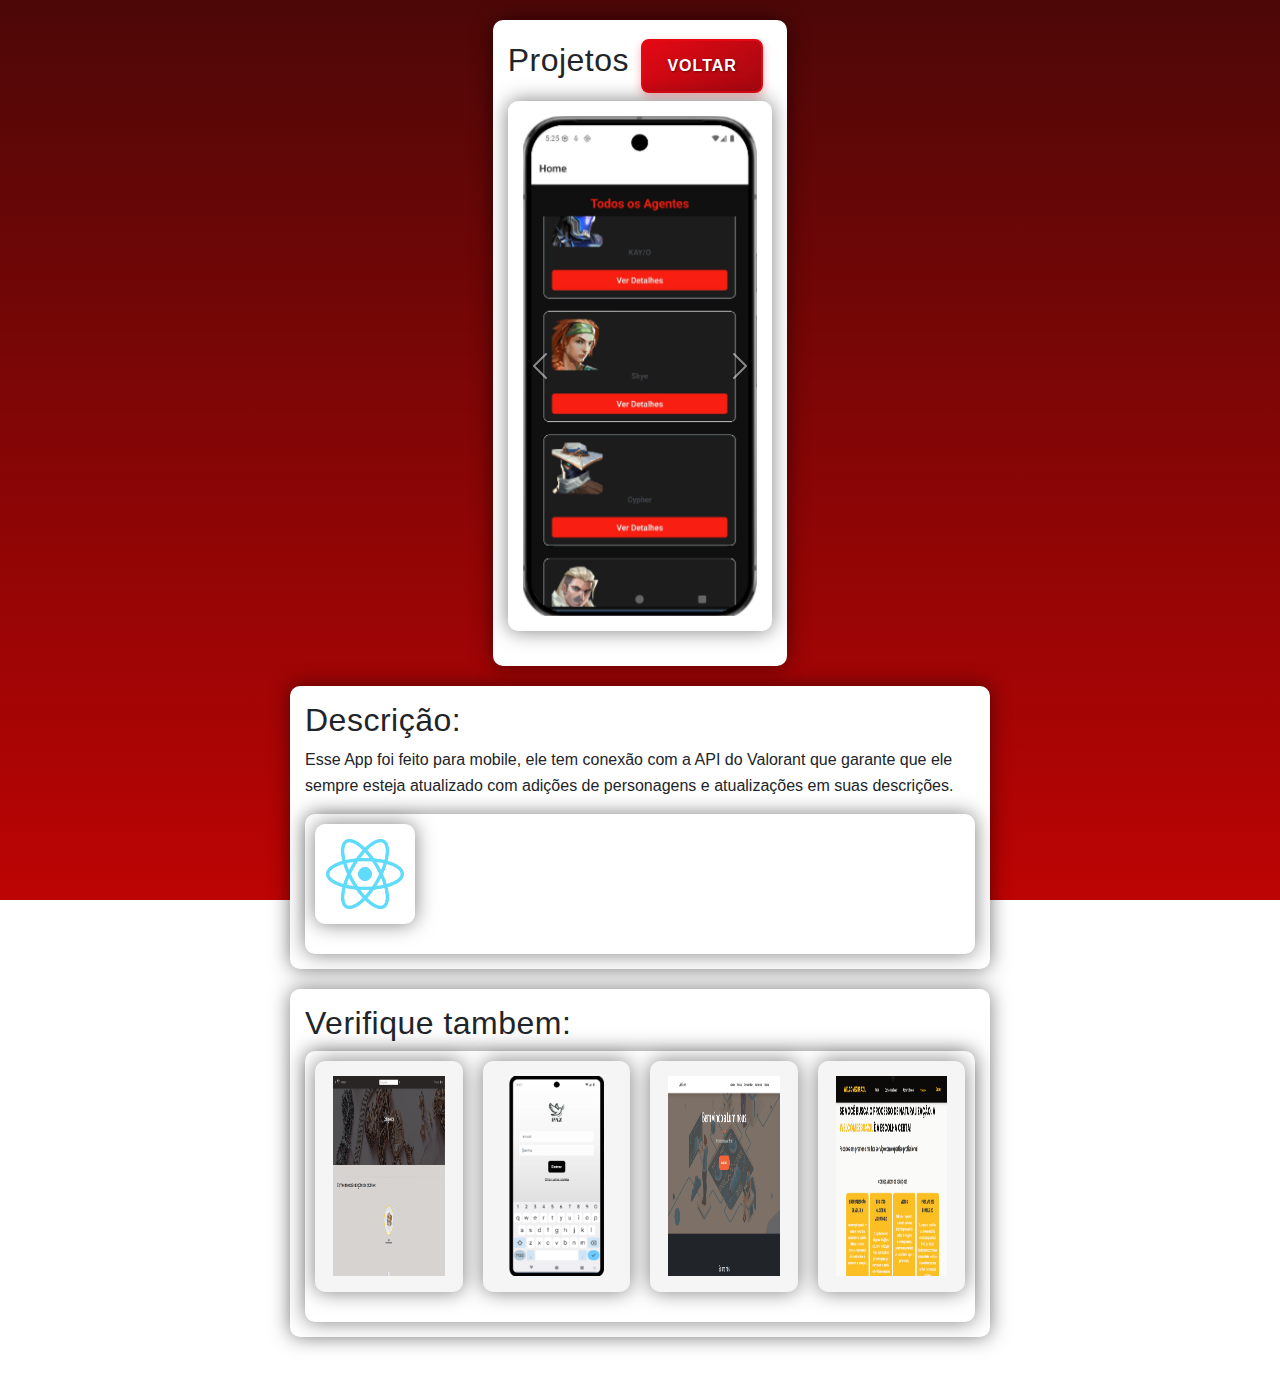
<file: valorant.html>
<!DOCTYPE html>
<html lang="pt-br">
<head>
    <meta charset="UTF-8">
    <meta name="viewport" content="width=device-width, initial-scale=1.0">
    <title>ValorantApp</title>
    <link rel="stylesheet" href="css/style.css">
    <link href="https://cdn.jsdelivr.net/npm/bootstrap@5.3.3/dist/css/bootstrap.min.css" rel="stylesheet" integrity="sha384-QWTKZyjpPEjISv5WaRU9OFeRpok6YctnYmDr5pNlyT2bRjXh0JMhjY6hW+ALEwIH" crossorigin="anonymous">
</head>
<body>
    <section>
        <h2>Projetos <a href="index.html"><button class="return-button">Voltar</button></a></h2>
        <section>
            <div id="carouselExampleControlsNoTouching" class="carousel slide" data-bs-touch="false" data-bs-interval="false">
                <div class="carousel-inner">
                    <div class="carousel-item active">
                        <img src="Img/Projetos/Valorant1.png" class="d-block w-100" alt="Paz" style="height: 500px;">
                    </div>
                    <div class="carousel-item">
                        <img src="Img/Projetos/Valorant2.png" class="d-block w-100" alt="Paz" style="height: 500px;">
                    </div>
                    <div class="carousel-item">
                        <img src="Img/Projetos/Valorant3.png" class="d-block w-100" alt="Paz" style="height: 500px;">
                    </div>
                </div>
                <button class="carousel-control-prev" type="button" data-bs-target="#carouselExampleControlsNoTouching" data-bs-slide="prev">
                    <span class="carousel-control-prev-icon" aria-hidden="true"></span>
                    <span class="visually-hidden">Anterior</span>
                </button>
                <button class="carousel-control-next" type="button" data-bs-target="#carouselExampleControlsNoTouching" data-bs-slide="next">
                    <span class="carousel-control-next-icon" aria-hidden="true"></span>
                    <span class="visually-hidden">Proximo</span>
                </button>
            </div>
        </section>
    </section>
    <section style="width: 100%;">
        <h2>Descrição: </h2>
        <p>Esse App foi feito para mobile, ele tem conexão com a API do Valorant que garante que ele sempre esteja atualizado com adições de personagens e atualizações em suas descrições.</p>
        <section style="display: grid; grid-template-columns: 1fr 1fr 1fr; gap: 20px; width: 100%; margin: 0 auto; padding: 10px;">
                <section style="width: 100px; height: 100px; display: flex; justify-content: center; align-items: center;" 
                onmouseover="this.style.transform='scale(1.1)';" 
                onmouseout="this.style.transform='scale(1)';"
                >
                    <img src="Img/Conhecimentos/React-Native.png" alt="HTML" style="height: 100%">
                </section>
            </section>
    </section>
    <section>
        <h2>Verifique tambem: </h2>
        <section style="display: grid; grid-template-columns: 1fr 1fr 1fr 1fr; gap: 20px; width: 100%; margin: 0 auto; padding: 10px;">
            <section style="background-color: whitesmoke; color: white; display: flex; justify-content: center; align-items: center; border-radius: 10px; transition: transform 0.3s ease-in-out;"
            onmouseover="this.style.transform='scale(1.1)';" 
            onmouseout="this.style.transform='scale(1)';"
            >
                <a href="gold.html">
                    <img src="Img/Projetos/Gold.png" alt="MisterGold" style="height: 200px; width: 100%;">
                </a>
            </section>
            <section style="background-color: whitesmoke; color: white; display: flex; justify-content: center; align-items: center; border-radius: 10px; transition: transform 0.3s ease-in-out;"
            onmouseover="this.style.transform='scale(1.1)';" 
            onmouseout="this.style.transform='scale(1)';"
            >
                <a href="paz.html">
                    <img src="Img/Projetos/Paz1.png" alt="ProjetoPaz" style="height: 200px; width: 100%;">
                </a>
            </section>
            <section style="background-color: whitesmoke; color: white; display: flex; justify-content: center; align-items: center; border-radius: 10px; transition: transform 0.3s ease-in-out;"
            onmouseover="this.style.transform='scale(1.1)';" 
            onmouseout="this.style.transform='scale(1)';"
            >
                <a href="luminous.html">
                    <img src="Img/Projetos/Projeto1.png" alt="Luminous" style="height: 200px; width: 100%;">
                </a>
            </section>
            <section style="background-color: whitesmoke; color: white; display: flex; justify-content: center; align-items: center; border-radius: 10px; transition: transform 0.3s ease-in-out;"
            onmouseover="this.style.transform='scale(1.1)';" 
            onmouseout="this.style.transform='scale(1)';"
            >
                <a href="welcome2brazil.html">
                    <img src="Img/Projetos/W2.png" alt="W2" style="height: 200px; width: 100%;">
                </a>
            </section>
        </section>
    </section>
</body>
</body>
<script src="https://cdn.jsdelivr.net/npm/bootstrap@5.3.3/dist/js/bootstrap.bundle.min.js" integrity="sha384-YvpcrYf0tY3lHB60NNkmXc5s9fDVZLESaAA55NDzOxhy9GkcIdslK1eN7N6jIeHz" crossorigin="anonymous"></script>
</html>
</file>
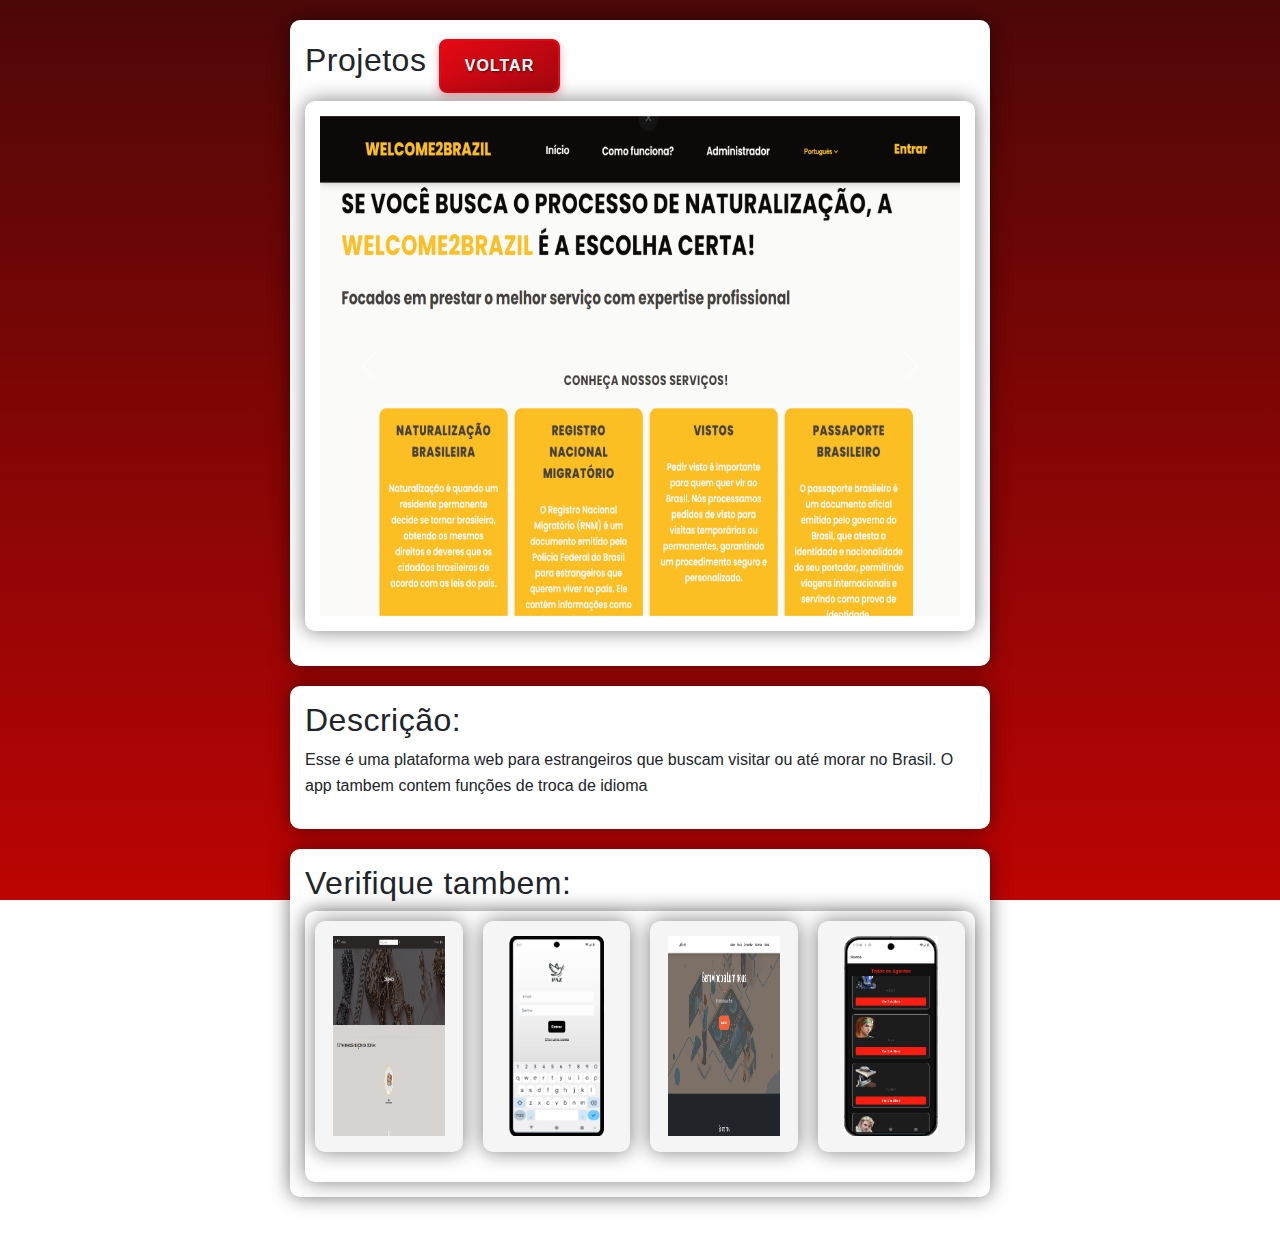
<file: welcome2brazil.html>
<!DOCTYPE html>
<html lang="pt-br">
<head>
    <meta charset="UTF-8">
    <meta name="viewport" content="width=device-width, initial-scale=1.0">
    <title>Welcome2Brazil</title>
    <link rel="stylesheet" href="css/style.css">
    <link href="https://cdn.jsdelivr.net/npm/bootstrap@5.3.3/dist/css/bootstrap.min.css" rel="stylesheet" integrity="sha384-QWTKZyjpPEjISv5WaRU9OFeRpok6YctnYmDr5pNlyT2bRjXh0JMhjY6hW+ALEwIH" crossorigin="anonymous">
</head>
<body>
    <section>
        <h2>Projetos <a href="index.html"><button class="return-button">Voltar</button></a></h2>
        <section>
            <div id="carouselExampleControlsNoTouching" class="carousel slide" data-bs-touch="false" data-bs-interval="false">
                <div class="carousel-inner">
                    <div class="carousel-item active">
                        <img src="Img/Projetos/W2.png" class="d-block w-100" alt="Paz" style="height: 500px;">
                    </div>
                    <div class="carousel-item">
                        <img src="Img/Projetos/W22.png" class="d-block w-100" alt="Paz" style="height: 500px;">
                    </div>
                    <div class="carousel-item">
                        <img src="Img/Projetos/W23.png" class="d-block w-100" alt="Paz" style="height: 500px;">
                    </div>
                    <div class="carousel-item">
                        <img src="Img/Projetos/W24.png" class="d-block w-100" alt="Paz" style="height: 500px;">
                    </div>
                    <div class="carousel-item">
                        <img src="Img/Projetos/W25.png" class="d-block w-100" alt="Paz" style="height: 500px;">
                    </div>
                    <div class="carousel-item">
                        <img src="Img/Projetos/W26.png" class="d-block w-100" alt="Paz" style="height: 500px;">
                    </div>
                    <div class="carousel-item">
                        <img src="Img/Projetos/W27.png" class="d-block w-100" alt="Paz" style="height: 500px;">
                    </div>
                    <div class="carousel-item">
                        <img src="Img/Projetos/W28.png" class="d-block w-100" alt="Paz" style="height: 500px;">
                    </div>
                    <div class="carousel-item">
                        <img src="Img/Projetos/W29.png" class="d-block w-100" alt="Paz" style="height: 500px;">
                    </div>
                </div>
                <button class="carousel-control-prev" type="button" data-bs-target="#carouselExampleControlsNoTouching" data-bs-slide="prev">
                    <span class="carousel-control-prev-icon" aria-hidden="true"></span>
                    <span class="visually-hidden">Anterior</span>
                </button>
                <button class="carousel-control-next" type="button" data-bs-target="#carouselExampleControlsNoTouching" data-bs-slide="next">
                    <span class="carousel-control-next-icon" aria-hidden="true"></span>
                    <span class="visually-hidden">Proximo</span>
                </button>
            </div>
        </section>
    </section>
    <section style="width: 100%;">
        <h2>Descrição: </h2>
        <p>Esse é uma plataforma web para estrangeiros que buscam visitar ou até morar no Brasil. O app tambem contem funções de troca de idioma</p>
    </section>
    <section>
        <h2>Verifique tambem: </h2>
        <section style="display: grid; grid-template-columns: 1fr 1fr 1fr 1fr; gap: 20px; width: 100%; margin: 0 auto; padding: 10px;">
            <section style="background-color: whitesmoke; color: white; display: flex; justify-content: center; align-items: center; border-radius: 10px; transition: transform 0.3s ease-in-out;"
            onmouseover="this.style.transform='scale(1.1)';" 
            onmouseout="this.style.transform='scale(1)';"
            >
                <a href="gold.html">
                    <img src="Img/Projetos/Gold.png" alt="MisterGold" style="height: 200px; width: 100%;">
                </a>
            </section>
            <section style="background-color: whitesmoke; color: white; display: flex; justify-content: center; align-items: center; border-radius: 10px; transition: transform 0.3s ease-in-out;"
            onmouseover="this.style.transform='scale(1.1)';" 
            onmouseout="this.style.transform='scale(1)';"
            >
                <a href="paz.html">
                    <img src="Img/Projetos/Paz1.png" alt="ProjetoPaz" style="height: 200px; width: 100%;">
                </a>
            </section>
            <section style="background-color: whitesmoke; color: white; display: flex; justify-content: center; align-items: center; border-radius: 10px; transition: transform 0.3s ease-in-out;"
            onmouseover="this.style.transform='scale(1.1)';" 
            onmouseout="this.style.transform='scale(1)';"
            >
                <a href="luminous.html">
                    <img src="Img/Projetos/Projeto1.png" alt="Luminous" style="height: 200px; width: 100%;">
                </a>
            </section>
            <section style="background-color: whitesmoke; color: white; display: flex; justify-content: center; align-items: center; border-radius: 10px; transition: transform 0.3s ease-in-out;"
            onmouseover="this.style.transform='scale(1.1)';" 
            onmouseout="this.style.transform='scale(1)';"
            >
                <a href="valorant.html">
                    <img src="Img/Projetos/Valorant1.png" alt="W2" style="height: 200px; width: 100%;">
                </a>
            </section>
        </section>
    </section>
</body>
<script src="https://cdn.jsdelivr.net/npm/bootstrap@5.3.3/dist/js/bootstrap.bundle.min.js" integrity="sha384-YvpcrYf0tY3lHB60NNkmXc5s9fDVZLESaAA55NDzOxhy9GkcIdslK1eN7N6jIeHz" crossorigin="anonymous"></script>
</html>
</file>
<file: css/style.css>
@charset "UTF-8"; 

* {
    scroll-behavior: smooth;
    line-height: 1.6;
    box-sizing: border-box;
    font-family: Arial, Helvetica, sans-serif;
}

body {
    padding: 20px;
    background-color: #15142b;
    background-attachment: fixed;
    flex-wrap: nowrap;
    background-position: center center;
    min-height: 100vh;
    background-image: linear-gradient(180deg, #4d0707, #bd0404);
    display: flex;
    align-items: center;
    justify-content: center;
    flex-direction: column;
    background-size: cover;
}

header, section {
    max-width: 700px;
}

header > h1 {
    font-size: 2.5em;
    margin-bottom: 20px;
    color: white;
    text-shadow: 3px 3px 0px black;
}

section {
    border-radius: 10px;
    transition: transform 0.3s ease;
    padding: 15px;
    box-shadow: 0px 0px 20px rgba(0, 0, 0, 0.502);
    background-color: white;
    margin-bottom: 20px;
    transform: scale(1);
}

h2, h3, h4 {
    letter-spacing: 0.5px;
    margin: 0 0 10px 0;
    color: #000000;
    font-family: 'Segoe UI', Tahoma, Geneva, Verdana, sans-serif;
}

a {
    border-bottom: 1px solid transparent;
    font-weight: 600;
    transition: color 0.3s ease;
    color: #15142b;
    padding: 0 3px;
    text-decoration: none;
}

a:hover {
    border-bottom: 1px solid #848290;
    color: #848290;
    text-shadow: 1px 1px 1px rgba(0,0,0,0.1);
}

.return-button {
    cursor: pointer;
    border-radius: 8px;
    letter-spacing: 1px;
    font-weight: bold;
    background: linear-gradient(145deg, #e50914, #a50710);
    color: #fff;
    box-shadow: 0 4px 10px rgba(229, 9, 20, 0.3);
    transition: all 0.3s ease;
    border: 2px solid #e50914;
    font-size: 16px;
    text-shadow: 1px 1px 2px rgba(0,0,0,0.5);
    padding: 12px 24px;
    text-transform: uppercase;
    transform: scale(1);
}

.return-button:hover {
    background: #101010;
    transition: transform 0.2s ease;
    color: #e50914;
    box-shadow: 0 0 15px rgba(229, 9, 20, 0.6);
    border-color: #e50914;
    transform: scale(1.05);
}
</file>
